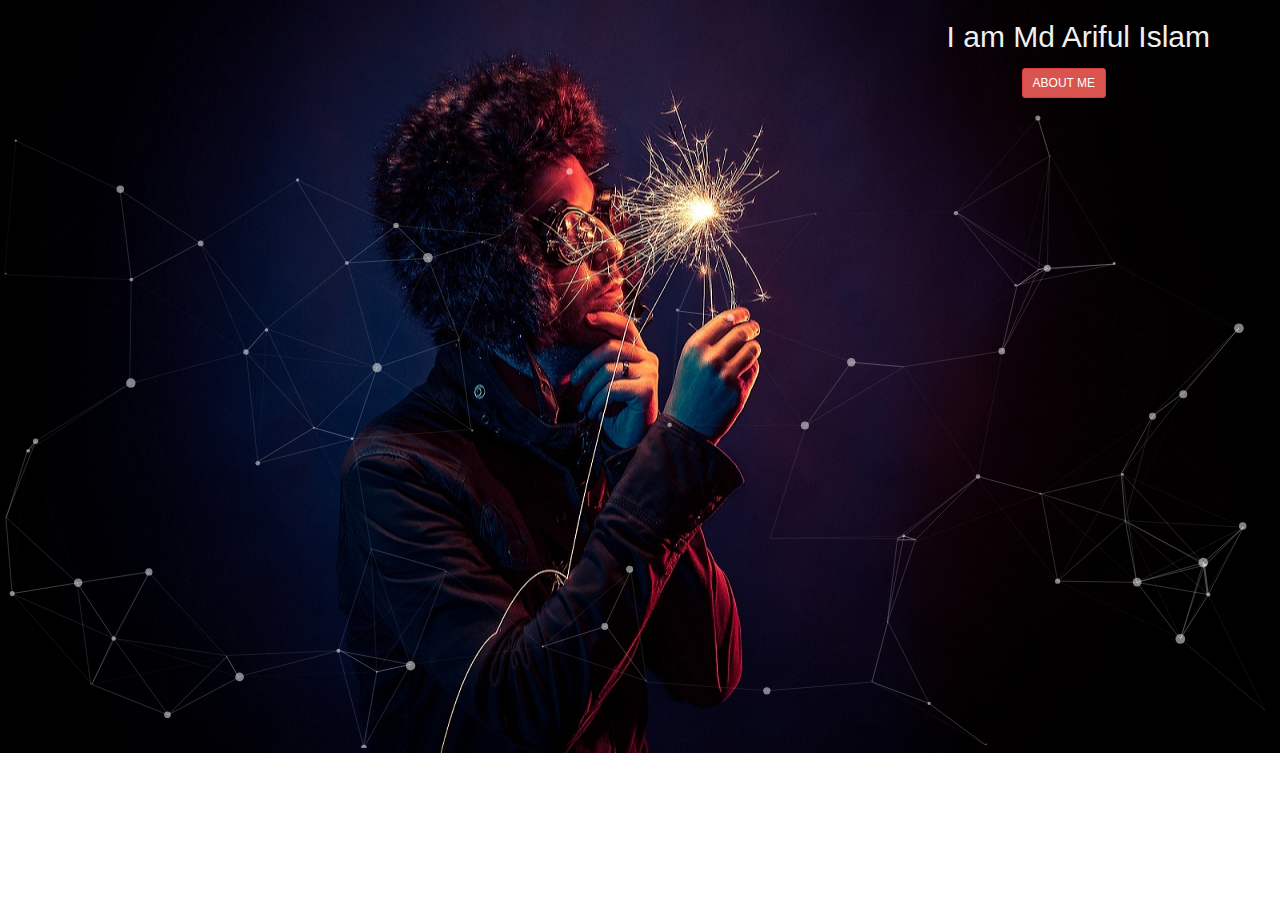
<file: index.html>
<!DOCTYPE html>
<html>
    <head>
        <title>Home</title>
        <link rel="stylesheet" href="style.css">
        <link rel="stylesheet" href="css/bootstrap.min.css">
        <link rel="stylesheet" href="css/font-awesome.min.css">
        <script src="js/jquery-3.2.1.min.js"></script>
    </head>

    <body>
        <div id="particles-js">
            <div class="container">
                <div class="row">
                    <div class="about_me">
                        
                    <div class="col-md-12">
                        <h2>I am Md Ariful Islam</h2>
                        <ul class="menu">
                            <li><a href="home.html" class="btn btn-danger btn-sm btn_customize">ABOUT ME</a></li>
                        </ul>
                        
                    </div>
                </div>
            </div>
      </div>
        </div> 

        <script src="js/particles.js"></script>
        <script src="js/app.js"></script>
        <script src="js/bootstrap.min.js"> </script>
        <script src="js/active.js"></script>
    </body>

</html>
</file>
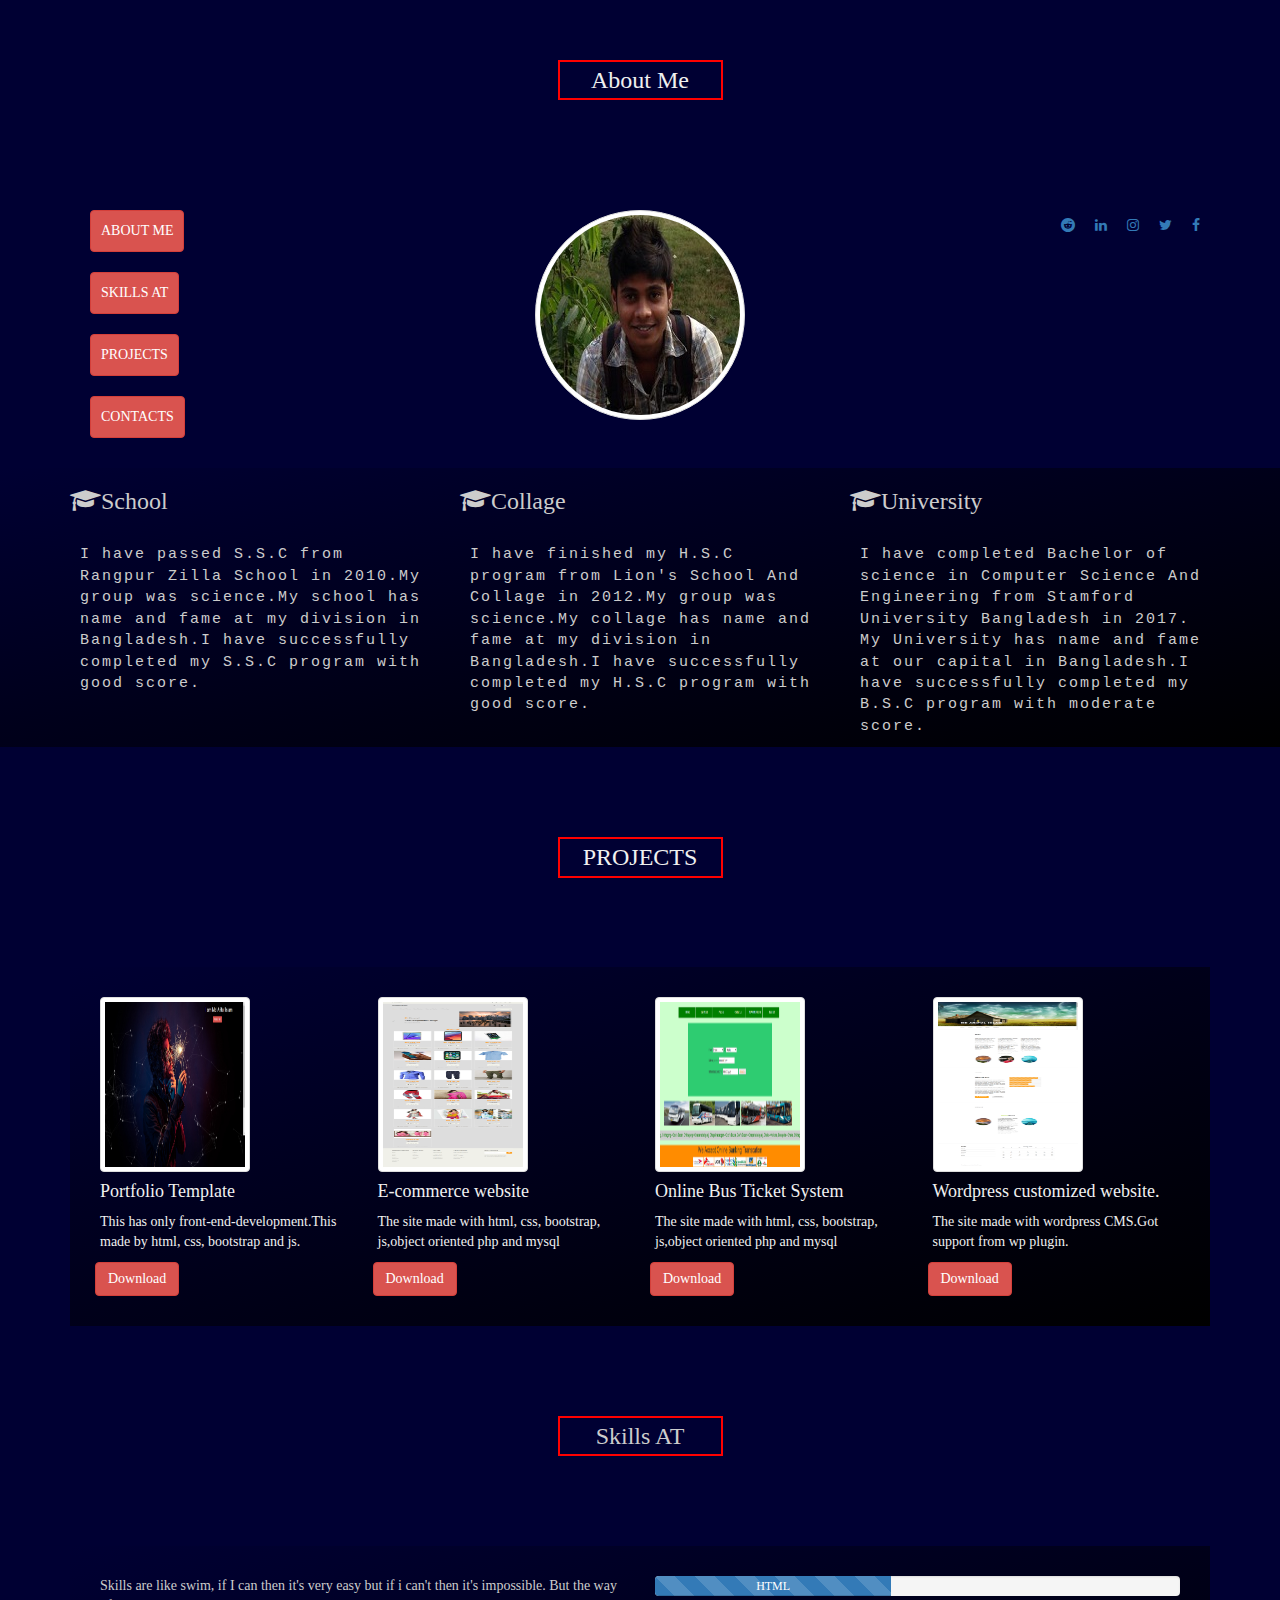
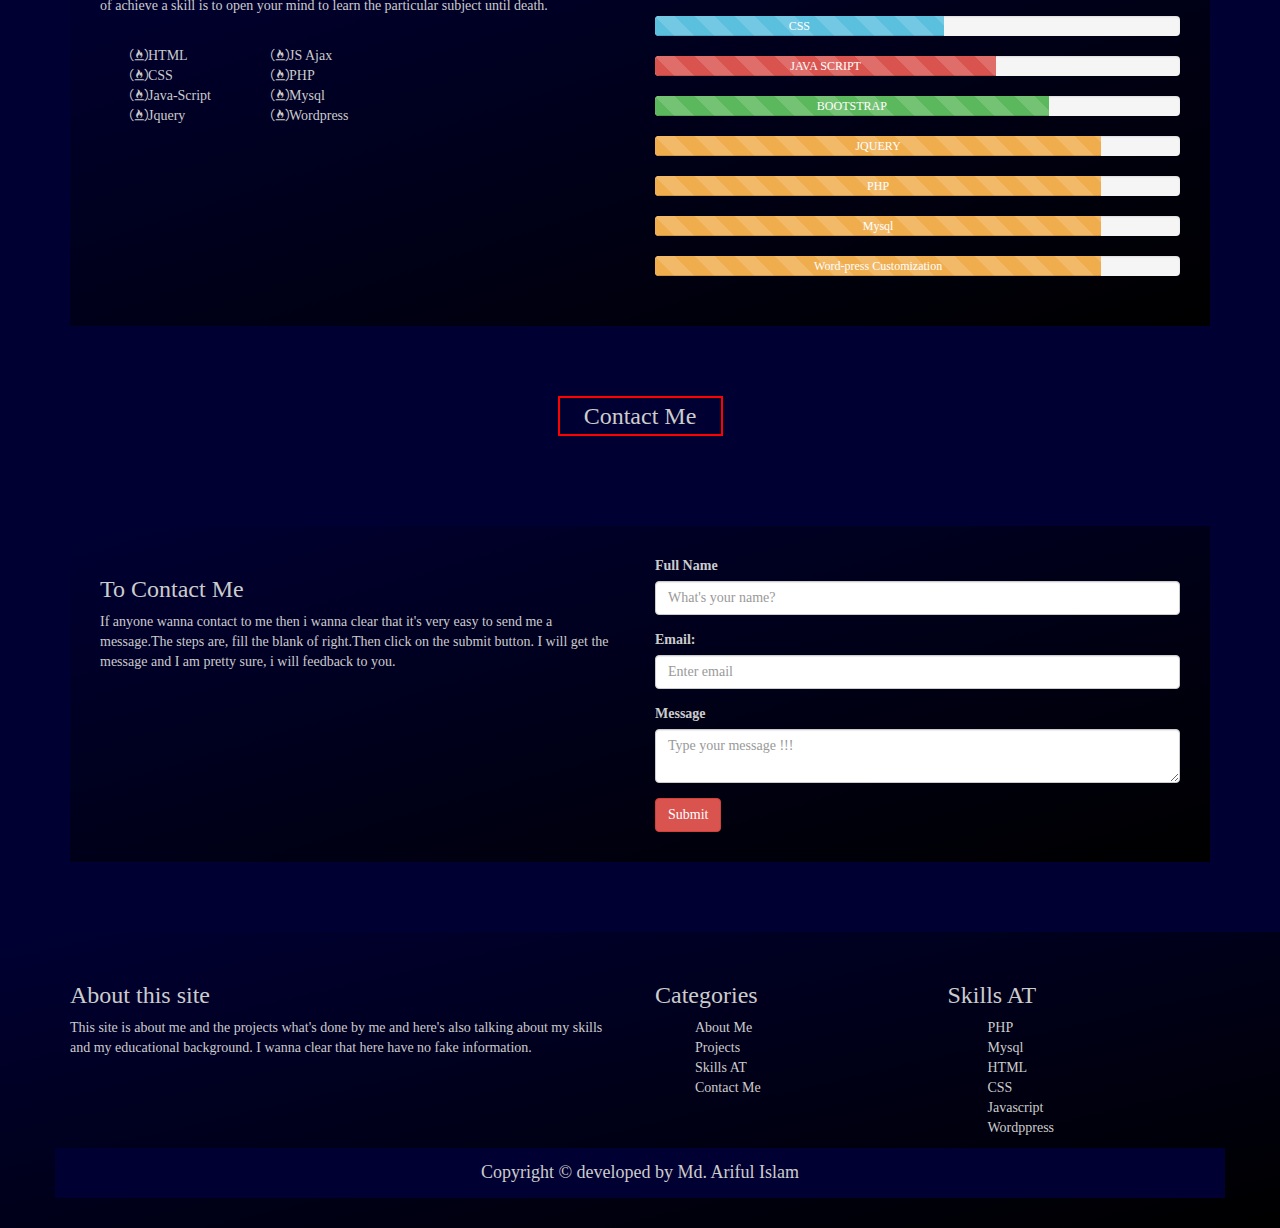
<file: home.html>
<!DOCTYPE html>
<html>
    <head>
        <title>About me</title>
        <meta charset="UTF-8">
        <meta name="viewport" content="width=device-width, initial-scale=1.0">
        <link rel="stylesheet" href="css/bootstrap.min.css">
        <link rel="stylesheet" href="css/font-awesome.min.css">
        <link rel="stylesheet" href="style.css">
    </head>
    <body>
        <div id="about_me">
        <div class="heading_about">
            <div class="container">
                <div class="row">
                    <div class="heading">
                        <div class="col-md-5"></div>
                        <div class="col-md-2"> <h3 class="text-center">About Me</h3></div>
                        <div class="col-md-5"></div>
                    </div>
                </div>
                <div class="row">
                    <div class="col-md-4">
                        <ul class="home_menu">
                            <li><a href="#about_me" class="btn btn-danger btn-toolbar home_btn">ABOUT ME</a></li>
                            <li><a href="#skill_link" class="btn btn-danger btn-toolbar home_btn ">SKILLS  AT</a></li>
                            <li><a href="#project_link" class="btn btn-danger btn-toolbar home_btn">PROJECTS</a></li>
                            <li><a href="#contact" class="btn btn-danger btn-toolbar home_btn">CONTACTS</a></li>
                        </ul>
                    </div>
                    <div class="col-md-4">
                        <div class="my_image">
                            <img src="img/arif4.jpg" class="img-circle img-responsive img-rounded img-thumbnail" alt="image">
                        </div>                   
                    </div>
                    <div class="col-md-4 ">
                        <a href="https://www.facebook.com/mdarrifulislam.web" target="_blank"><i class="fa fa-facebook icon"></i></a>
                        <a href="https://twitter.com/mdarrifulislam?lang=en" target="_blank"><i class="fa fa-twitter icon"></i></a>
                        <a href="https://www.instagram.com/md_arriful_islam/" target="_blank"><i class="fa fa-instagram icon"></i></a>
                        <a href="https://www.linkedin.com/in/md-arriful-islam-86b959b3/" target="_blank"><i class="fa fa-linkedin icon"></i></a>
                        <a href="https://www.reddit.com/user/arif510/" target="_blank"><i class="fa fa-reddit icon"></i></a>
                    </div>
                </div>
            </div>
        </div>
        </div>

        <div class="about_content">
            <div class="container">
                <div class="row">
                    <div class="col-md-4">
                        <div class="about_text">
                            <h3 class="sub_heading"><i class="fa fa-graduation-cap" aria-hidden="true"></i>School</h3>
                            <p >I have passed S.S.C from Rangpur Zilla School in 2010.My group was science.My school has name and fame 
                                at my division in Bangladesh.I have successfully completed my S.S.C program with good score. 

                            </p>
                        </div>
                    </div>
                    <div class="about_text">
                        <div class="col-md-4">
                            <h3 class="sub_heading"><i class="fa fa-graduation-cap" aria-hidden="true"></i>Collage</h3>
                            <p>I have finished my H.S.C program from Lion's School And Collage  in 2012.My group was science.My collage has name and fame 
                                at my division in Bangladesh.I have successfully completed my H.S.C program with good score.</p>
                        </div>
                    </div>
                    <div class="col-md-4">
                        <div class="about_text">
                            <h3 class="sub_heading"><i class="fa fa-graduation-cap" aria-hidden="true"></i>University</h3>
                            <p>I have completed Bachelor of science in Computer Science And Engineering from Stamford University Bangladesh in 2017.
                                My University has name and fame 
                                at our capital in Bangladesh.I have successfully completed my B.S.C program with moderate score.
                            </p>
                        </div>
                    </div>
                </div>
            </div>
        </div>

        <div class="project_content" id="project_link">
            <div class="container">
                <div class="row">
                    <div class="heading">
                        <div class="col-md-5"></div>
                        <div class="col-md-2"> <h3 class="text-center">PROJECTS</h3></div>
                        <div class="col-md-5"></div>
                    </div>
                </div>
                <div class="projects"> 

                    <div class="row">

                        <div class=" col-md-3">
                            <img src="img/project_one.png" class="img-responsive img_height img-thumbnail" alt="project_item_one">
                            <h4 class="">Portfolio Template</h4>
                            <p>This has only front-end-development.This made by html, css, bootstrap and js.</p>
                            <a href="https://drive.google.com/open?id=0B12ozGdNmP06U1RoMHh5RlJFMnc" target="_blank" class="btn btn-danger btn-toolbar"> Download</a>
                        </div>
                        <div class="col-md-3">
                            <img src="img/project_two.png" class="img-responsive img_height img-thumbnail" alt="project_item_two" >
                            <h4>E-commerce website</h4>
                            <p>The site made with  html, css, bootstrap, js,object oriented php and  mysql</p>
                            <a href="https://drive.google.com/open?id=0B12ozGdNmP06VTRJV0EyLW1iYjA" target="_blank" class="btn btn-danger btn-toolbar"> Download</a>
                        </div>
                        <div class="col-md-3">
                            <img src="img/project_three.png" alt="project_item_three" class="img-responsive img-thumbnail img_height">
                            <h4>Online Bus Ticket System</h4>
                            <p>The site made with  html, css, bootstrap, js,object oriented php and  mysql</p>
                            <a href="https://drive.google.com/open?id=0B12ozGdNmP06enhua2p6UXo4UkU" target="_blank" class="btn btn-danger btn-toolbar"> Download</a>
                        </div>
                        <div class="col-md-3">
                            <img src="img/project_four.png" alt="project_item_four" class="img-responsive img_height img-thumbnail">
                            <h4>Wordpress customized website.</h4>
                            <p>The site made with wordpress CMS.Got support from  wp plugin.</p>
                            <a href="https://drive.google.com/open?id=0B12ozGdNmP06T2hHNk5XM3B0eGc" target="_blank" class="btn btn-danger btn-toolbar"> Download</a>
                        </div>

                    </div>
                </div>
            </div>
        </div>


        <div id="skill_link">
            <div class="skill_section">
                <div class="container">
                    <div class="row">
                        <div class="heading">
                            <div class="col-md-5"></div>
                            <div class="col-md-2"> <h3 class="text-center">Skills AT</h3></div>
                            <div class="col-md-5"></div>
                        </div>
                    </div>
                    <div class="skill_content">
                        <div class="row">
                            <div class="col-md-6">
                                Skills are like swim, if I can then it's very easy but if i can't then it's impossible.
                                But the way of achieve a skill is to open your mind to learn the particular subject
                                until death.<br/>
                                <ul class="skill_list">
                                    <li><i class="fa fa-free-code-camp" aria-hidden="true"></i>HTML</li>
                                    <li><i class="fa fa-free-code-camp" aria-hidden="true"></i>CSS</li>
                                    <li><i class="fa fa-free-code-camp" aria-hidden="true"></i>Java-Script</li>
                                    <li><i class="fa fa-free-code-camp" aria-hidden="true"></i>Jquery</li>
                                </ul>
                                <ul class="skill_list">
                                    <li><i class="fa fa-free-code-camp" aria-hidden="true"></i>JS Ajax</li>
                                    <li><i class="fa fa-free-code-camp" aria-hidden="true"></i>PHP</li>
                                    <li><i class="fa fa-free-code-camp" aria-hidden="true"></i>Mysql</li>
                                    <li><i class="fa fa-free-code-camp" aria-hidden="true"></i>Wordpress</li>
                                </ul>
                            </div>
                            <div class="col-md-6">
                                <div class="progress">
                                    <div class="progress-bar progress-bar-striped active" role="progressbar" aria-valuenow="45" aria-valuemin="0" aria-valuemax="100" style="width: 45%;">
                                        HTML
                                    </div>
                                </div>

                                <div class="progress">
                                    <div class="progress-bar progress-bar-info progress-bar-striped active" role="progressbar" aria-valuenow="55" aria-valuemin="0" aria-valuemax="100" style="width: 55%;">
                                        CSS
                                    </div>
                                </div>

                                <div class="progress">
                                    <div class="progress-bar progress-bar-danger progress-bar-striped active" role="progressbar" aria-valuenow="65" aria-valuemin="0" aria-valuemax="100" style="width: 65%;">
                                        JAVA SCRIPT
                                    </div>
                                </div>

                                <div class="progress">
                                    <div class="progress-bar progress-bar-success progress-bar-striped active" role="progressbar" aria-valuenow="75" aria-valuemin="0" aria-valuemax="100" style="width: 75%;">
                                        BOOTSTRAP
                                    </div>
                                </div>

                                <div class="progress">
                                    <div class="progress-bar progress-bar-warning progress-bar-striped active" role="progressbar" aria-valuenow="85" aria-valuemin="0" aria-valuemax="100" style="width: 85%;">
                                        JQUERY
                                    </div>
                                </div>
                                <div class="progress">
                                    <div class="progress-bar progress-bar-warning progress-bar-striped active" role="progressbar" aria-valuenow="85" aria-valuemin="0" aria-valuemax="100" style="width: 85%;">
                                        PHP
                                    </div>
                                </div>
                                <div class="progress">
                                    <div class="progress-bar progress-bar-warning progress-bar-striped active" role="progressbar" aria-valuenow="85" aria-valuemin="0" aria-valuemax="100" style="width: 85%;">
                                        Mysql
                                    </div>
                                </div>
                                <div class="progress">
                                    <div class="progress-bar progress-bar-warning progress-bar-striped active" role="progressbar" aria-valuenow="85" aria-valuemin="0" aria-valuemax="100" style="width: 85%;">
                                        Word-press Customization
                                    </div>
                                </div>
                            </div>
                        </div>
                    </div>
                </div>
            </div>
        </div>

        <div id="contact">
            <div class="contact_content">
                <div class="container">
                    <div class="row">
                        <div class="heading">
                            <div class="col-md-5"></div>
                            <div class="col-md-2"> <h3 class="text-center">Contact Me</h3></div>
                            <div class="col-md-5"></div>
                        </div>
                    </div>
                    <div class="contact_padding">
                        <div class="row">

                            <div class="col-md-6">

                                <h3>To Contact Me</h3>
                                <p>If anyone wanna contact to me then i wanna clear that it's very easy to send me a message.The steps are,
                                    fill the blank of right.Then click on the submit button.
                                    I will get the message and I am pretty sure, i will feedback to you.
                                </p>
                            </div>

                            <div class="col-md-6">
                                <div class="contact_form">
                                    <form action="" method="post">
                                        <div class="form-group">
                                            <label for="name">Full Name</label>
                                            <input type="email" class="form-control" id="name" placeholder="What's your name?" name="full_name">
                                        </div>
                                        <div class="form-group">
                                            <label for="email">Email:</label>
                                            <input type="email" class="form-control" id="email" placeholder="Enter email" name="email">
                                        </div>
                                        <div class="form-group">
                                            <label for="message">Message</label>
                                            <textarea id="message" class="form-control" placeholder="Type your message !!!"></textarea>
                                        </div>

                                        <button type="submit" class="btn btn-danger">Submit</button>
                                    </form>
                                </div>
                            </div>
                        </div>
                    </div>
                </div>
            </div>
        </div>
        
        <footer id='footer'>
            <div class="container">
                <div class="row">
                    <div class="col-md-6">
                        <h3>About this site</h3>
                        <p>This site is about me and the projects what's done by me and here's also talking about my
                        skills and my educational background. I wanna clear that here have no fake information.
                        </p>
                    </div>
                    <div class="col-md-3">
                        <h3>Categories</h3>
                        <ul class="footer_list">
                            <li><a href='#about_me'>About Me</a></li>
                            <li><a href='#skill_link'>Projects</a></li>
                            <li><a href='#project_link'>Skills AT</a></li>
                            <li><a href='#contact'>Contact Me</a></li>
                        </ul>
                    </div>
                    <div class="col-md-3">
                        <h3>Skills AT</h3>
                        <ul class="footer_list">
                            <li><a href=''>PHP</a></li>
                            <li><a href=''>Mysql</a></li>
                            <li><a href=''>HTML</a></li>
                            <li><a href=''>CSS</a></li>
                            <li><a href=''>Javascript</a></li>
                            <li><a href=''>Wordppress</a></li>
                        </ul>
                    </div>
                </div>
                <div class="row">
                    <div class="footer_bottom">
                        <h4 class="text-center">Copyright &copy; developed by Md. Ariful Islam</h4>
                    </div>
                </div>
            </div>
        </footer>
    
        <script src="js/bootstrap.min.js"></script>
        <script src="js/active.js"></script>
    </body>
</html>
</file>
<file: style.css>
body{
    margin:0;
    padding:0;
    height:100 hv;
    background-color: #000033;
    font-family: cursive;

}

.btn_customize{
    padding: 10px;
    margin: 5px;

}

#particles-js{
    height:100%;
    background-color: #000;
    background-image: url('img/matt-palmer-254999.jpg');
    background-repeat: no-repeat;
    background-position: center;


}
.about_me{
    float: right;
}
.about_me h2{
    color: #f0f0f0;
}
.menu{
    list-style: none;
    padding-left: 70px;

}
.heading_about h2{
    padding-left: 30px;

}
.heading h3{
    border: 2px solid red;
    padding-top: 5px;
    padding-bottom: 5px;
}
.home_btn{
    padding: 10px;
    margin: 10px;
}

.home_menu{
    list-style: none;
    padding: 10px;
}
.my_image{
    padding-top: 20px;
    padding-left: 75px;
}
.icon{
    float: right;
    margin: 10px;
    padding-top: 18px;
}
.about_text p{
    padding-left: 10px;
    letter-spacing: 2px;
    font-family: monospace; 
    font-size: 15px;
}
.about_text{
    color: #cccccc;
}
.about_content{
    background: #000033; /* For browsers that do not support gradients */
    background: -webkit-linear-gradient(left top, #000033, black); /* For Safari 5.1 to 6.0 */
    background: -o-linear-gradient(bottom right, #000033, black); /* For Opera 11.1 to 12.0 */
    background: -moz-linear-gradient(bottom right,#000033, black); /* For Firefox 3.6 to 15 */
    background: linear-gradient(to bottom right, #000033, black); /* Standard syntax */



}
.project_content{
    color: #f0f0f0;
    padding-top: 70px;
}
.heading_about{
    color: #f0f0f0;
    padding-top: 40px;
}
.img_height{
    height: 175px;
    width: 150px;
}

.sub_heading{
    padding-bottom: 20px;
}
.heading{
    padding-bottom: 150px;
}
.projects{

    padding: 30px;
    background: #000033; /* For browsers that do not support gradients */
    background: -webkit-linear-gradient(left top, #000033, black); /* For Safari 5.1 to 6.0 */
    background: -o-linear-gradient(bottom right, #000033, black); /* For Opera 11.1 to 12.0 */
    background: -moz-linear-gradient(bottom right,#000033, black); /* For Firefox 3.6 to 15 */
    background: linear-gradient(to bottom right, #000033, black); /* Standard syntax */
}
.skill_list{
    float: left;
    
    list-style: none;
    padding: 30px;
}
.contact_content{
    color: #cccccc;

    padding-bottom: 70px;
}
.skill_section{
    color: #cccccc;
    padding-top: 70px;

}
.skill_content{
    padding: 30px;
    background: #000033; /* For browsers that do not support gradients */
    background: -webkit-linear-gradient(left top, #000033, black); /* For Safari 5.1 to 6.0 */
    background: -o-linear-gradient(bottom right, #000033, black); /* For Opera 11.1 to 12.0 */
    background: -moz-linear-gradient(bottom right,#000033, black); /* For Firefox 3.6 to 15 */
    background: linear-gradient(to bottom right, #000033, black); /* Standard syntax */
}
.contact_padding{
    padding: 30px;
    background: #000033; /* For browsers that do not support gradients */
    background: -webkit-linear-gradient(left top, #000033, black); /* For Safari 5.1 to 6.0 */
    background: -o-linear-gradient(bottom right, #000033, black); /* For Opera 11.1 to 12.0 */
    background: -moz-linear-gradient(bottom right,#000033, black); /* For Firefox 3.6 to 15 */
    background: linear-gradient(to bottom right, #000033, black); /* Standard syntax */

}
.contact_content{
    padding-top: 50px;
}
.footer_list{
    list-style: none;
}
.footer_list li a{
    text-decoration: none;
    color: #cccccc;
}
#footer{
    padding: 30px;
    background: #000033; /* For browsers that do not support gradients */
    background: -webkit-linear-gradient(left top, #000033, black); /* For Safari 5.1 to 6.0 */
    background: -o-linear-gradient(bottom right, #000033, black); /* For Opera 11.1 to 12.0 */
    background: -moz-linear-gradient(bottom right,#000033, black); /* For Firefox 3.6 to 15 */
    background: linear-gradient(to bottom right, #000033, black); /* Standard syntax */
    color: #cccccc;
}
.footer_bottom{
    background-color:  #000033;
    padding: 5px;
    color: #cccccc;
}
</file>
